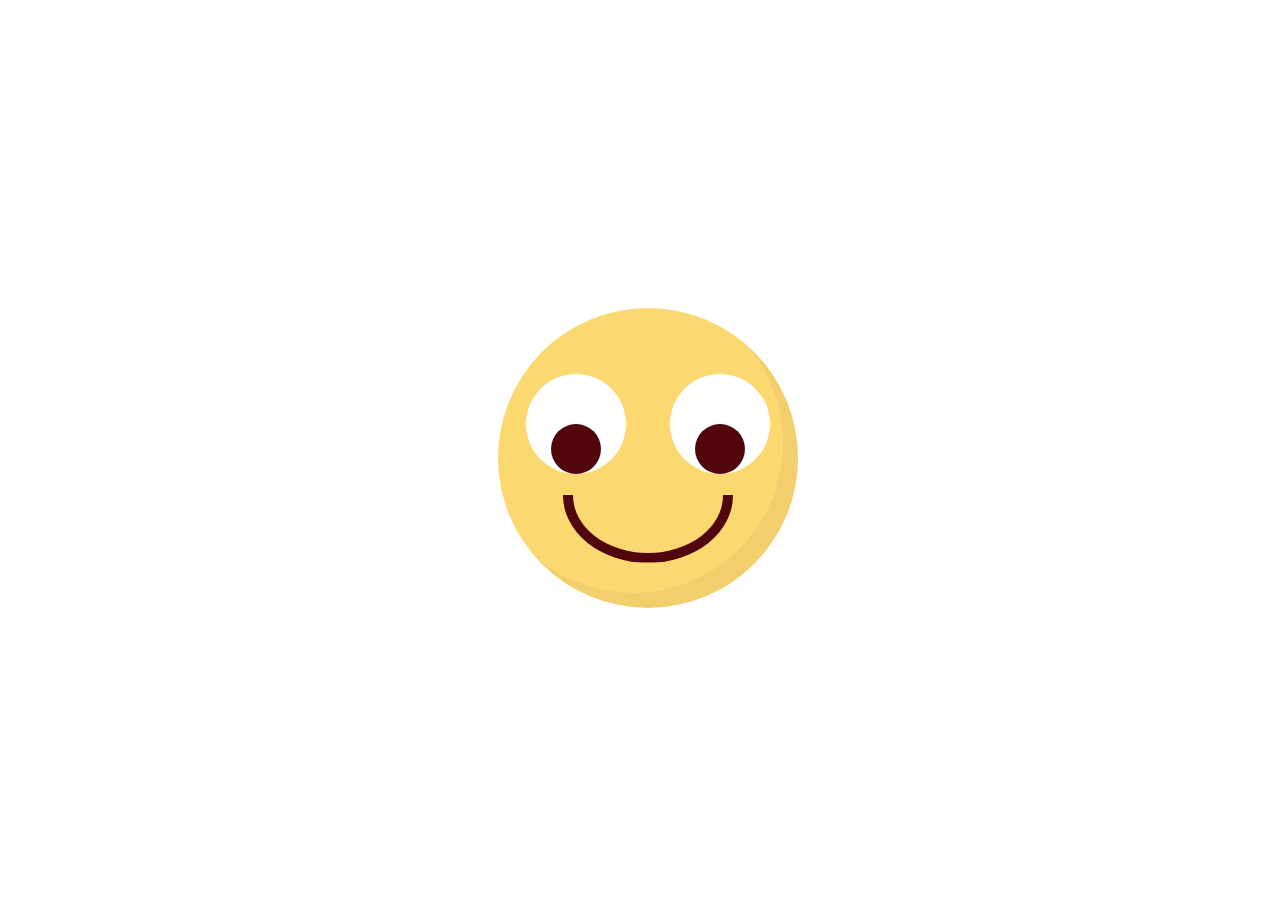
<file: DAY4/index.html>
<!DOCTYPE html>
<html lang="en">
<head>
    <meta charset="UTF-8">
    <meta http-equiv="X-UA-Compatible" content="IE=edge">
    <meta name="viewport" content="width=device-width, initial-scale=1.0">
    <title>DAY4</title>

    <link rel="stylesheet" href="style.css">
</head>
<body>
    <div class="face">
        <div class="eyes">
            <div class="eye"></div>
            <div class="eye"></div>
        </div>
        <span class="mouth"></span>
    </div>

    <script src="./start.js"></script>
</body>
</html>
</file>
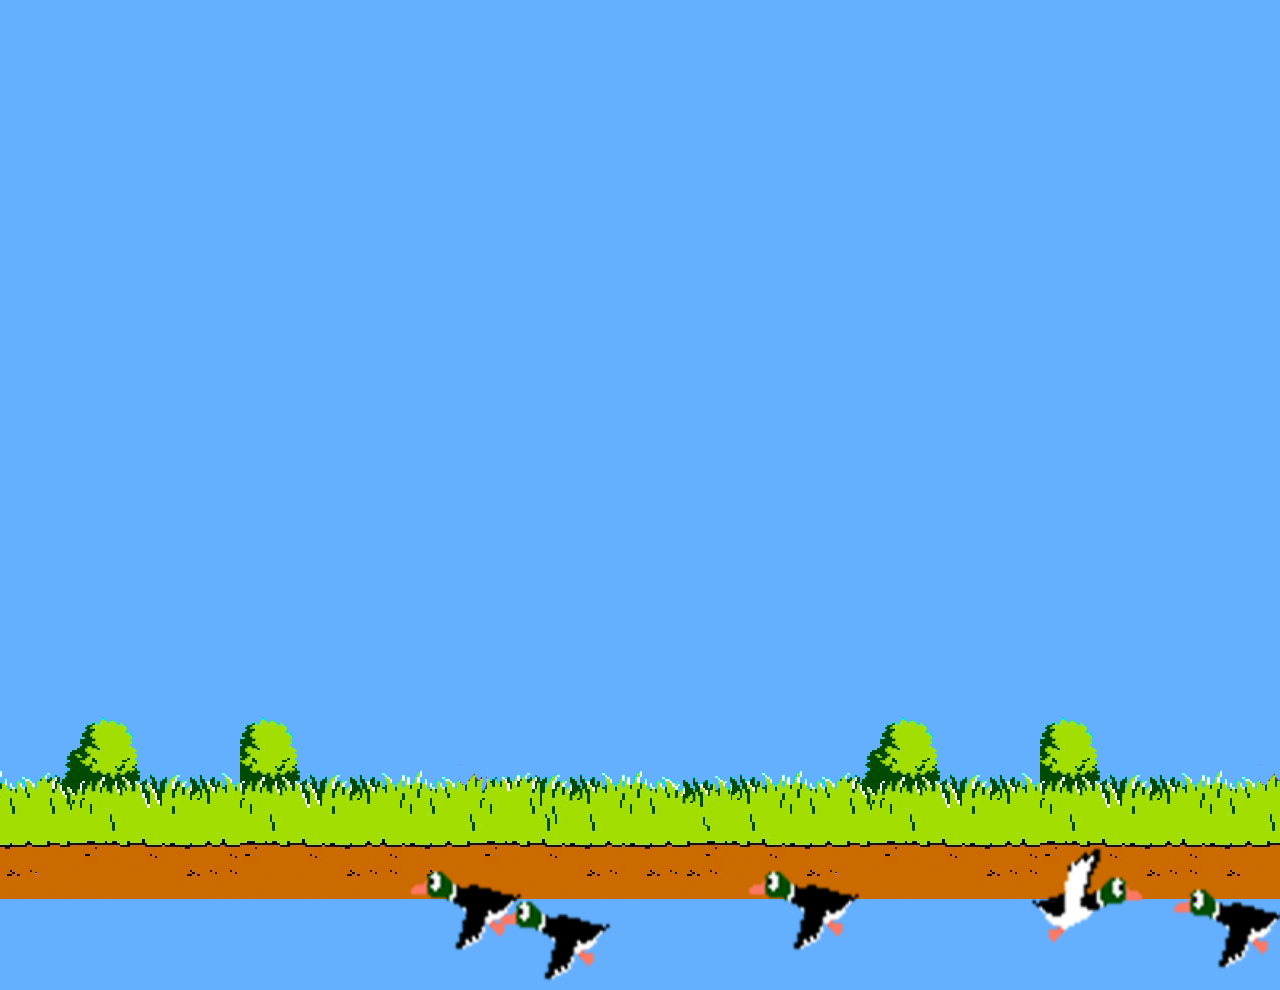
<file: DAY6/index.html>
<!DOCTYPE html>
<html lang="en">
<head>
    <meta charset="UTF-8">
    <meta http-equiv="X-UA-Compatible" content="IE=edge">
    <meta name="viewport" content="width=device-width, initial-scale=1.0">
    <title>DAY6</title>

    <link rel="stylesheet" href="style.css">
</head>
<body>
    <h1 class="winning">You Win!</h1>
    
    <script src="./start.js"></script>
</body>
</html>
</file>
<file: DAY4/style.css>
body {
    width: 100vw;
    height: 100vh;

    display: flex;
    align-items: center;
    justify-content: center;
}

.face {
    background: #fcd871;
    border-radius: 50%;
    height: 300px;
    width: 300px;

    display: flex;
    align-items: center;
    flex-direction: column;
    justify-content: center;

    position: relative;
}

.face::after {
    content: ' ';
    display: block;
    position: absolute;
    width: 100%;
    height: 100%;
    top: -15px;
    left: -15px;
    border-radius: 50%;
    box-shadow: 15px 15px 0 0 rgba(0, 0, 0, 0.04);
}

.eye {
    background: #fff;
    display: inline-block;
    position: relative;

    border-radius: 50%;
    height: 100px;
    width: 100px;

    margin: 20px 20px 0 20px;
}

.eye::after {
    background: #51060B;
    border-radius: 50%;
    content: ' ' ;

    height: 50px;
    position: absolute;
    bottom: 0;
    right: 25px;
    width: 50px;
}

.mouth {
    width: 150px;
    height: 125px;
    margin-top: -50px;
    clip-path: inset(50% 0 0 0);

    border-radius: 0 0 50% 50%;
    border: 10px solid #51060B;
    border-top: 0;
}
</file>
<file: DAY6/style.css>
body {
    background: #64b0ff url('./img/scene.png' ) repeat-x fixed bottom;

    height:  100vh;
    width: 100vw;
    margin: 0;
    display: flex;
    justify-content: center;
    align-items: center;
    overflow: hidden;
}

.winning {
    color: #fff;
    font-size: 6em;
    text-transform: uppercase;
    opacity: 0;
}

.duck {
    background-repeat: no-repeat;
    background-size: contain;
    cursor: crosshair;

    position: absolute;
    height: 120px;
    width: 120px;
}
</file>
